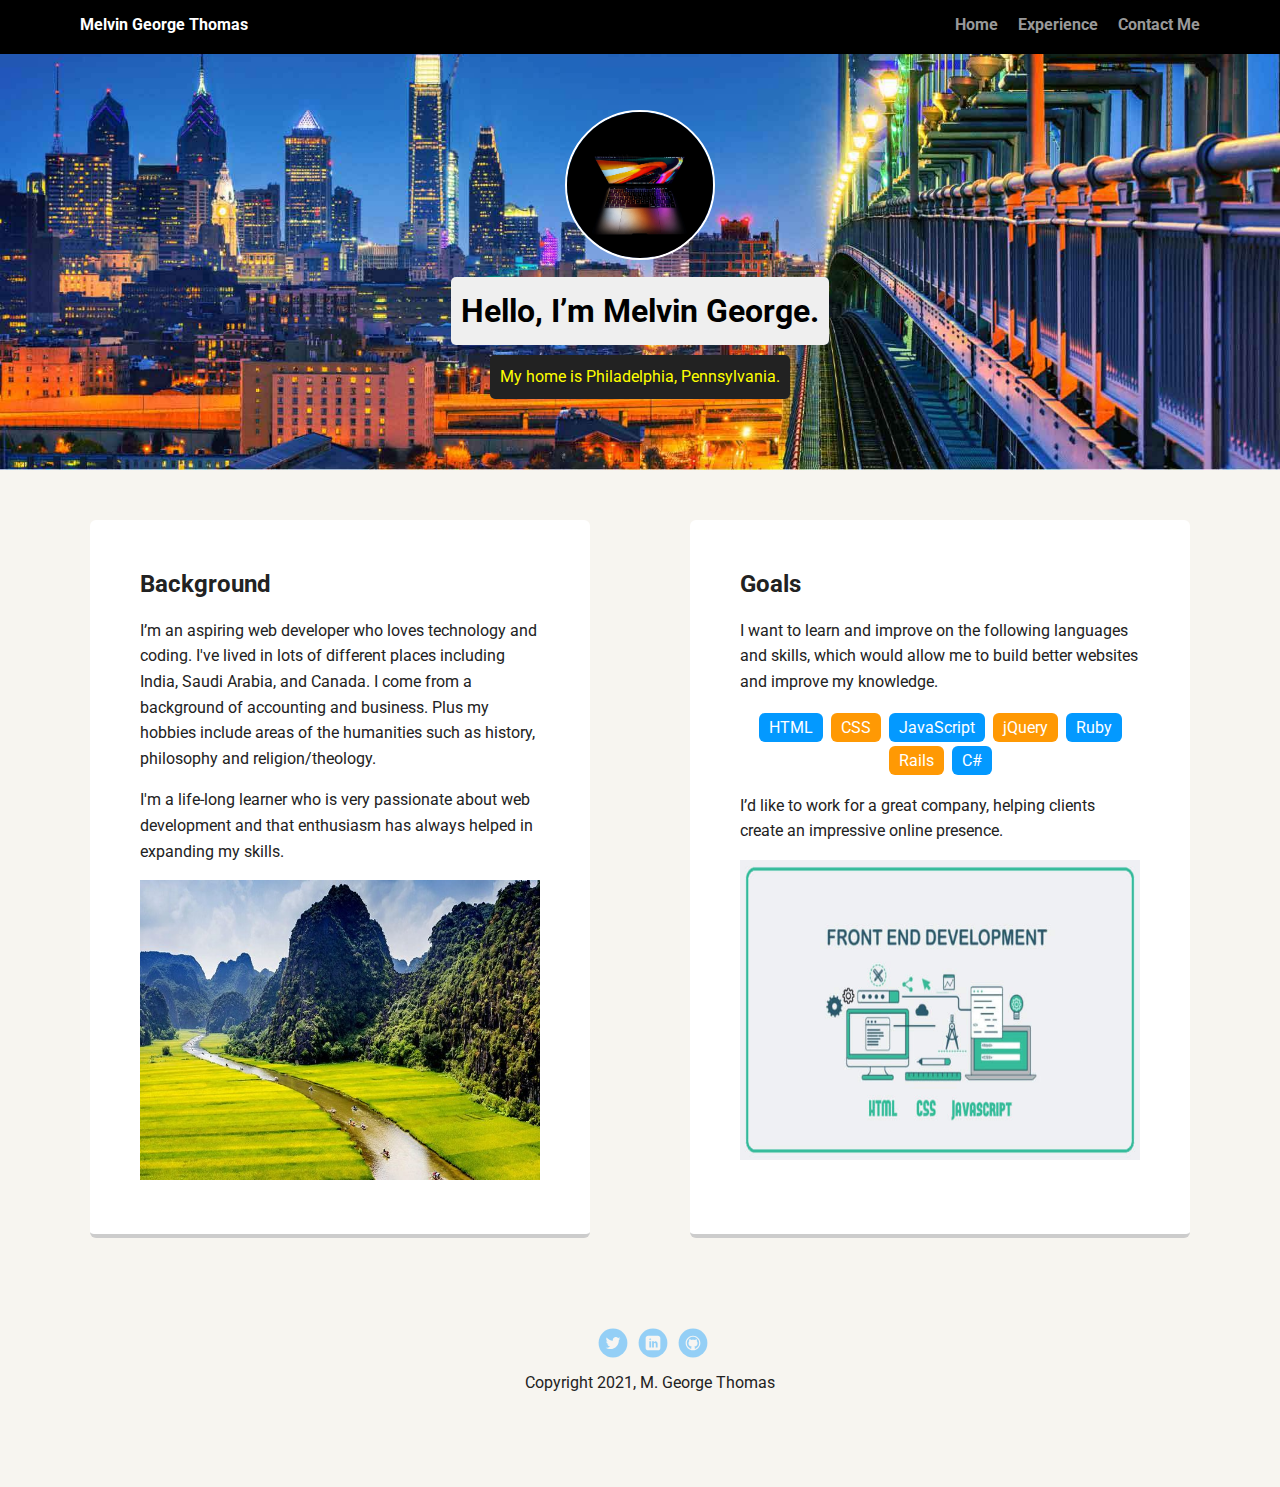
<file: index.html>
<!doctype html>
<html lang="en">
<head>
  <meta charset="utf-8">
  <title>M. George Thomas's Profile</title>
  <meta name="viewport" content="width=device-width, initial-scale=1.0">
  <link rel="stylesheet" href="styles.css">
  <link href="https://fonts.googleapis.com/css?family=Muli%7CRoboto:400,300,500,700,900" rel="stylesheet">
</head>
  <body>

    <nav class="main-nav">
        <ul class="nav">
          <li class="name">Melvin George Thomas</li>
          <li><a href="index.html">Home</a></li>
          <li><a href="interests.html">Experience</a></li>
          <li><a href="contact.html">Contact Me</a></li>
        </ul>
      </nav>

    <header>
      <img src="images/me.png" alt="Melvin George's laptop" class="profile-image">
      <h1 class="tag name">Hello, I’m Melvin George.</h1>
      <p class="tag location">My home is Philadelphia, Pennsylvania.</p>
    </header>

    <main class="flex">
      <section class="card">
        <h2>Background</h2>
        <p>I’m an aspiring web developer who loves technology and coding. I've lived in lots of different places including India, Saudi Arabia, and Canada. I come from a background of accounting and business. Plus my hobbies include areas of the humanities such as history, philosophy and religion/theology.</p>
        <p>I'm a life-long learner who is very passionate about web development and that enthusiasm has always helped in expanding my skills.</p>
        <img src="images/riverimage.jpg" alt="River in China" width="400px" height="300px" class="travel-image">
      </section> 

      <section class="card">
        <h2>Goals</h2>
        <p>I want to learn and improve on the following languages and skills, which would allow me to build better websites and improve my knowledge.</p>
        <ul class="skills">
          <li>HTML</li>
          <li>CSS</li>
          <li>JavaScript</li>
          <li>jQuery</li>
          <li>Ruby</li>
          <li>Rails</li>
          <li>C#</li>
        </ul>
        <p>I’d like to work for a great company, helping clients create an impressive online presence.</p>
        <img src="images/frontend.jpg" alt="front end image" width="400px" height="300px" class="frontend-image">
      </section> 

    </main>
    <footer>
      <ul>
        <li><a href="https://twitter.com/Melvingiwargis" target="_blank" class="social twitter">Twitter</a></li>
        <li><a href="https://www.linkedin.com/in/george-thomas-73b998221/" target="_blank" class="social linkedin">LinkedIn</a></li>
        <li><a href="https://github.com/MGeorgeThomas/" target="_blank" class="social github">Github</a></li>
      </ul>
      <p class="copyright">Copyright 2021, M. George Thomas</p>
    </footer>
  </body>
  </html>
</file>
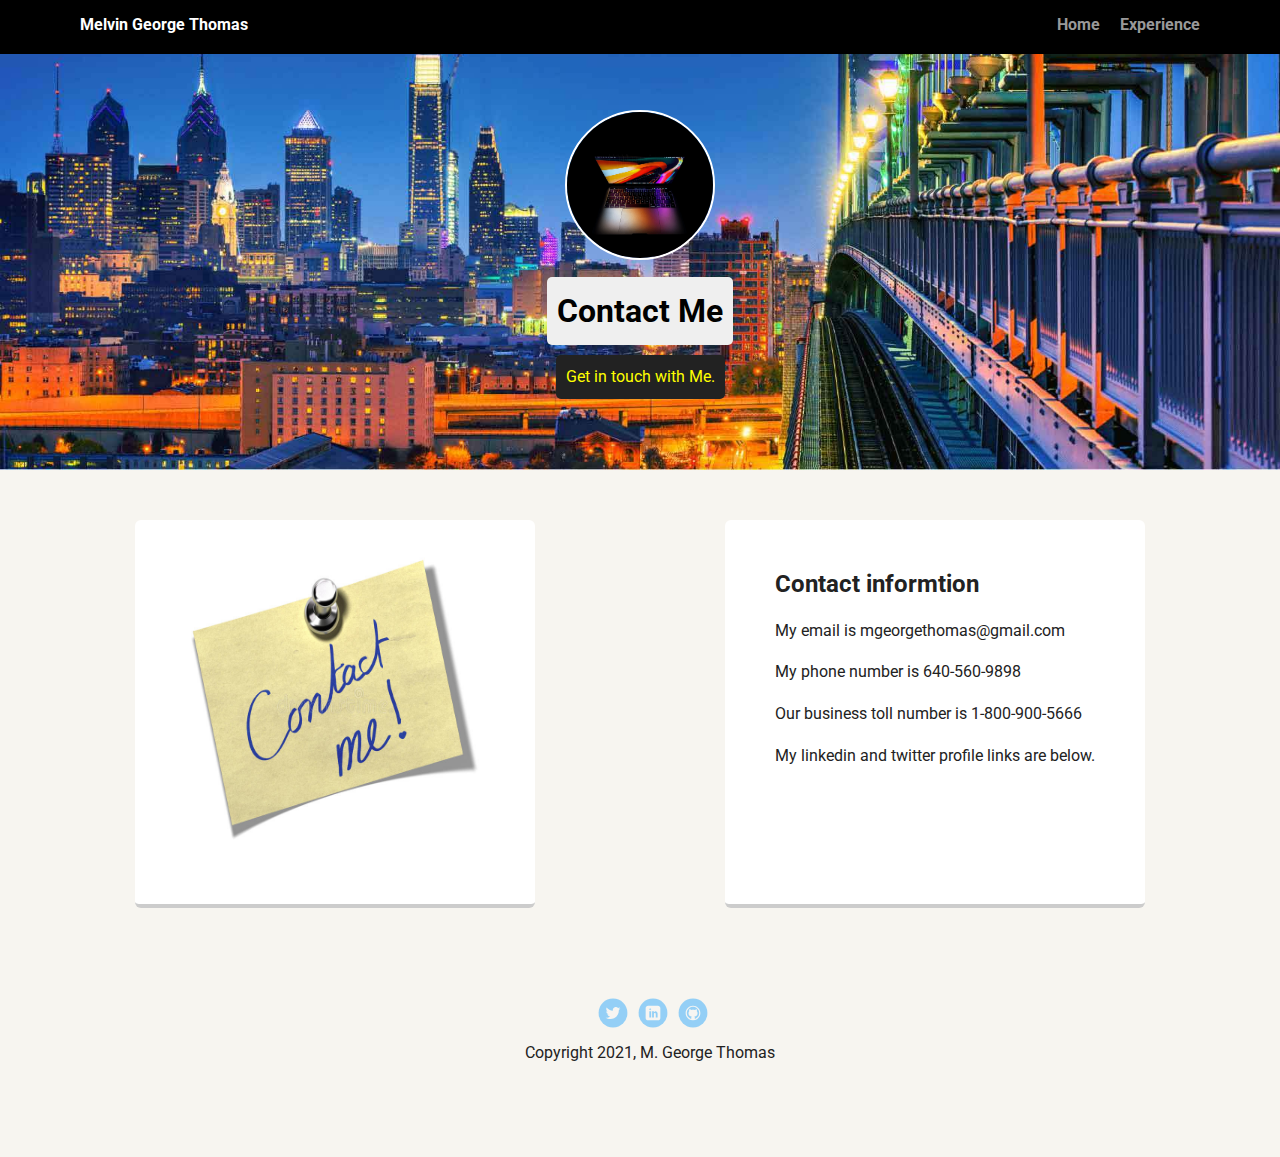
<file: contact.html>
<!doctype html>
<html lang="en">
<head>
  <meta charset="utf-8">
  <title>M. George Thomas's Profile</title>
  <meta name="viewport" content="width=device-width, initial-scale=1.0">
  <link rel="stylesheet" href="styles.css">
  <link href="https://fonts.googleapis.com/css?family=Muli%7CRoboto:400,300,500,700,900" rel="stylesheet">
</head>
  <body>

    <nav class="main-nav">
        <ul class="nav">
          <li class="name">Melvin George Thomas</li>
          <li><a href="index.html">Home</a></li>
          <li><a href="interests.html">Experience</a></li>
        </ul>
    </nav>

    <header>
      <img src="images/me.png" alt="Melvin George's laptop" class="profile-image">
      <h1 class="tag name">Contact Me</h1>
      <p class="tag location">Get in touch with Me.</p>
    </header>

    <main class="flex">
      <section class="card">
        <img src="images/contact-me.jpg" alt="Contact image" width=300px height=300px class="contact-me">
      </section> 

      <div class="card">
        <h2>Contact informtion</h2>
        <p>My email is mgeorgethomas@gmail.com</p>
        <p>My phone number is 640-560-9898</p>
        <p>Our business toll number is 1-800-900-5666</p>
        <p>My linkedin and twitter profile links are below.</p>
      </div>
    </main>
    
    <footer>
      <ul>
        <li><a href="https://twitter.com/Melvingiwargis" target="_blank" class="social twitter">Twitter</a></li>
        <li><a href="https://www.linkedin.com/in/george-thomas-73b998221/" target="_blank" class="social linkedin">LinkedIn</a></li>
        <li><a href="https://github.com/settings/profile" target="_blank" class="social github">Github</a></li>
      </ul>
      <p class="copyright">Copyright 2021, M. George Thomas</p>
    </footer>
  </body>
  </html>
</file>
<file: styles.css>
/* Global Layout Set-up */
* { 
  box-sizing: border-box;
}
  
body {
  margin: 0;
  padding: 0;
  text-align: center;
  font-family: 'Roboto', sans-serif;
  color: #222;
  background: #f7f5f0;
}
/* Link Styles */

a {
  text-decoration: none;
  color: #999;
}
a:hover {
  color: #6633ff;
}

/* Section Styles */

.main-nav {
  width: 100%;
  background: black;
  min-height: 30px;
  padding: 10px;
  position: fixed;
  text-align: center;
}
.nav {
  display: flex;
  justify-content: space-around;
  font-weight: 700;
  list-style-type: none;
  margin: 0 auto;
  padding: 0;
}

.nav .name {
    display: block;
    margin-right: auto;
    color: white;
}
.nav li {
  padding: 5px 10px 10px 10px;
}
.nav a {
  transition: all .5s;
}
.nav a:hover {
  color: white
}

header {
  text-align: center;
  background: url('images/philly.jpg') no-repeat bottom center ;
  background-size: cover;
  overflow: hidden;
  padding-top: 60px;
}
header {
  line-height: 1.5;
}
header .profile-image {
  margin-top: 50px;
  width: 150px;
  height: 150px;
  border-radius: 85%;
  border: 2px solid white;
  transition: all .5s;
}
header .profile-image:hover {
  transform: scale(1.2) rotate(5deg);
}
.tag {
  background-color: #efefef;
  color: black;
  padding: 10px;
  border-radius: 5px;
  display: table;
  margin: 10px auto;
} 
.location {
  background-color: #222;
  color:yellow;
}
.card {
  margin: 30px;
  padding: 30px 50px 50px;
  max-width: 500px;
  text-align: left;
  background: #fff;
  border-bottom: 4px solid #ccc;
  border-radius: 6px;
  transition: all .5s;
}

.card:hover {
  border-color: #ff99ff;
}

ul.skills {
  padding: 0;
  text-align: center;
}

.skills li {
  border-radius: 6px;
  display: inline-block;
  background: #ff9904;
  color: white;
  padding: 5px 10px;
  margin: 2px;
}

.skills li:nth-child(odd) {
  background: #0399ff;
}

footer {
  width: 100%;
  min-height: 30px;
  padding: 20px 0 40px 20px;
}

footer .copyright {
  top: -8px;
  font-size: .75em;
}

footer ul {
  list-style-type: none;
  margin: 0;
  padding: 0;
}

footer ul li {
  display: inline-block;
}

a.social {
  display: inline-block;
  text-indent: -9999px;
  margin-left: 5px;
  width: 30px;
  height: 30px;
  background-size: 30px 30px;
  opacity: .4;
  transition: all .5s;
}
a.twitter {
  background-image: url(images/twitter.svg);
}
a.linkedin {
  background-image: url(images/linkedin.svg);
}
a.github {
  background-image: url(images/github.svg);
}
a.social:hover {
  opacity: 1;
}
.clearfix {
  clear: both;
}

/* Styles for larger screens */
@media screen and (min-width: 720px) {
  
  .flex {
      display: -ms-flexbox;      /* TWEENER - IE 10 */
      display: flex; 
      max-width: 1200px;
      -ms-flex-pack: distribute;
      justify-content: space-around;
      margin: 0 auto;
  }

  header {
    min-height: 470px;
  }

  .nav {
    max-width: 1200px;
    padding: 0 30px;
  }


  main {
    padding-top: 20px;
  }

  main p {
    line-height: 1.6em;
  }

  footer {
    font-size: 1.3em;
    max-width: 1200px;
    margin: 40px auto;
  }

}
</file>
